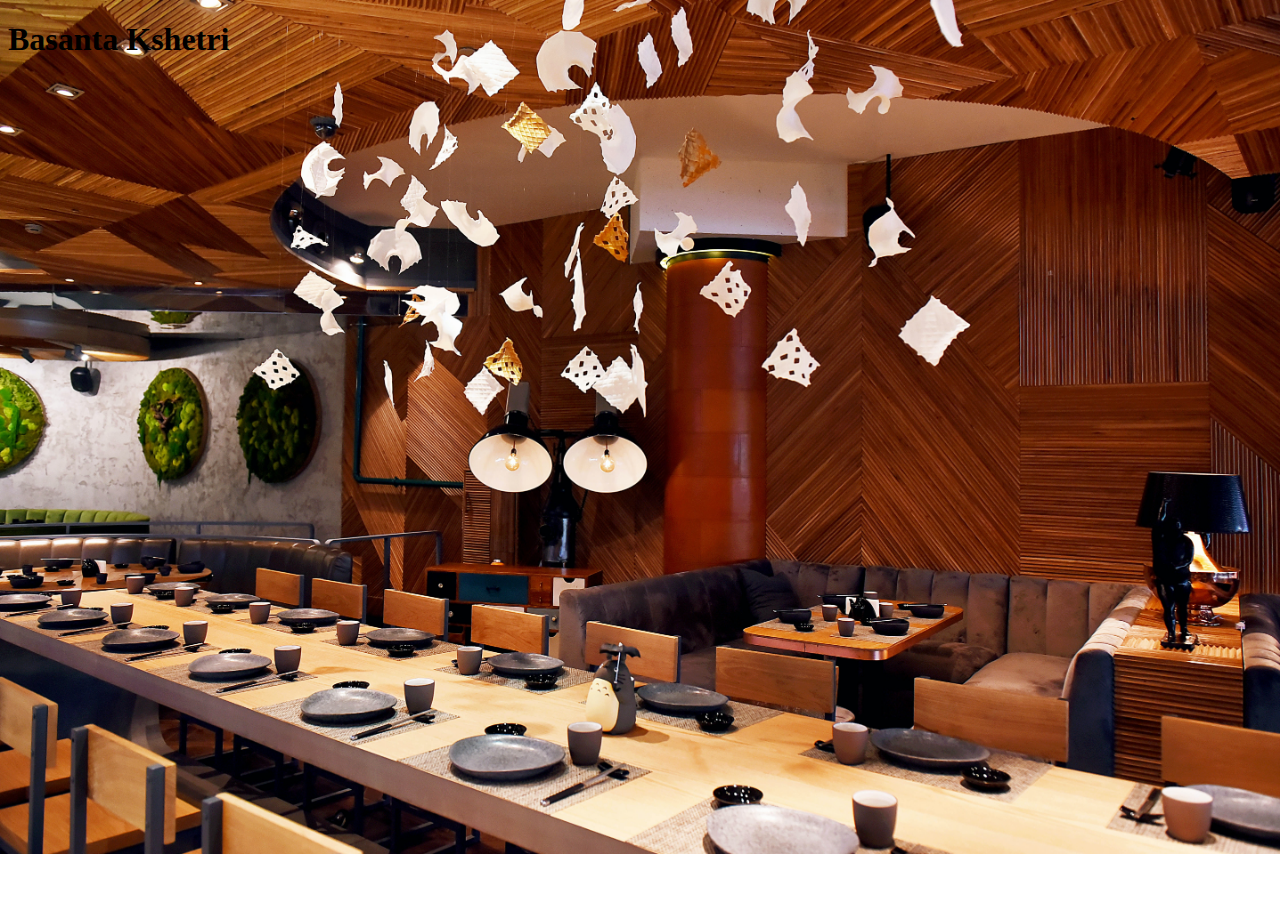
<file: index.html>
<!DOCTYPE html>	
<!DOCTYPE html>
<html>
<head>
	<meta charset="utf-8">
	<meta name="viewport" content="width=device-width, initial-scale=1">
	<title>prac</title>
	<link rel="stylesheet" type="text/css" href="index.css">
</head>
<body>
	<h1>
		Basanta Kshetri
	</h1>

</body>
</html>
</file>
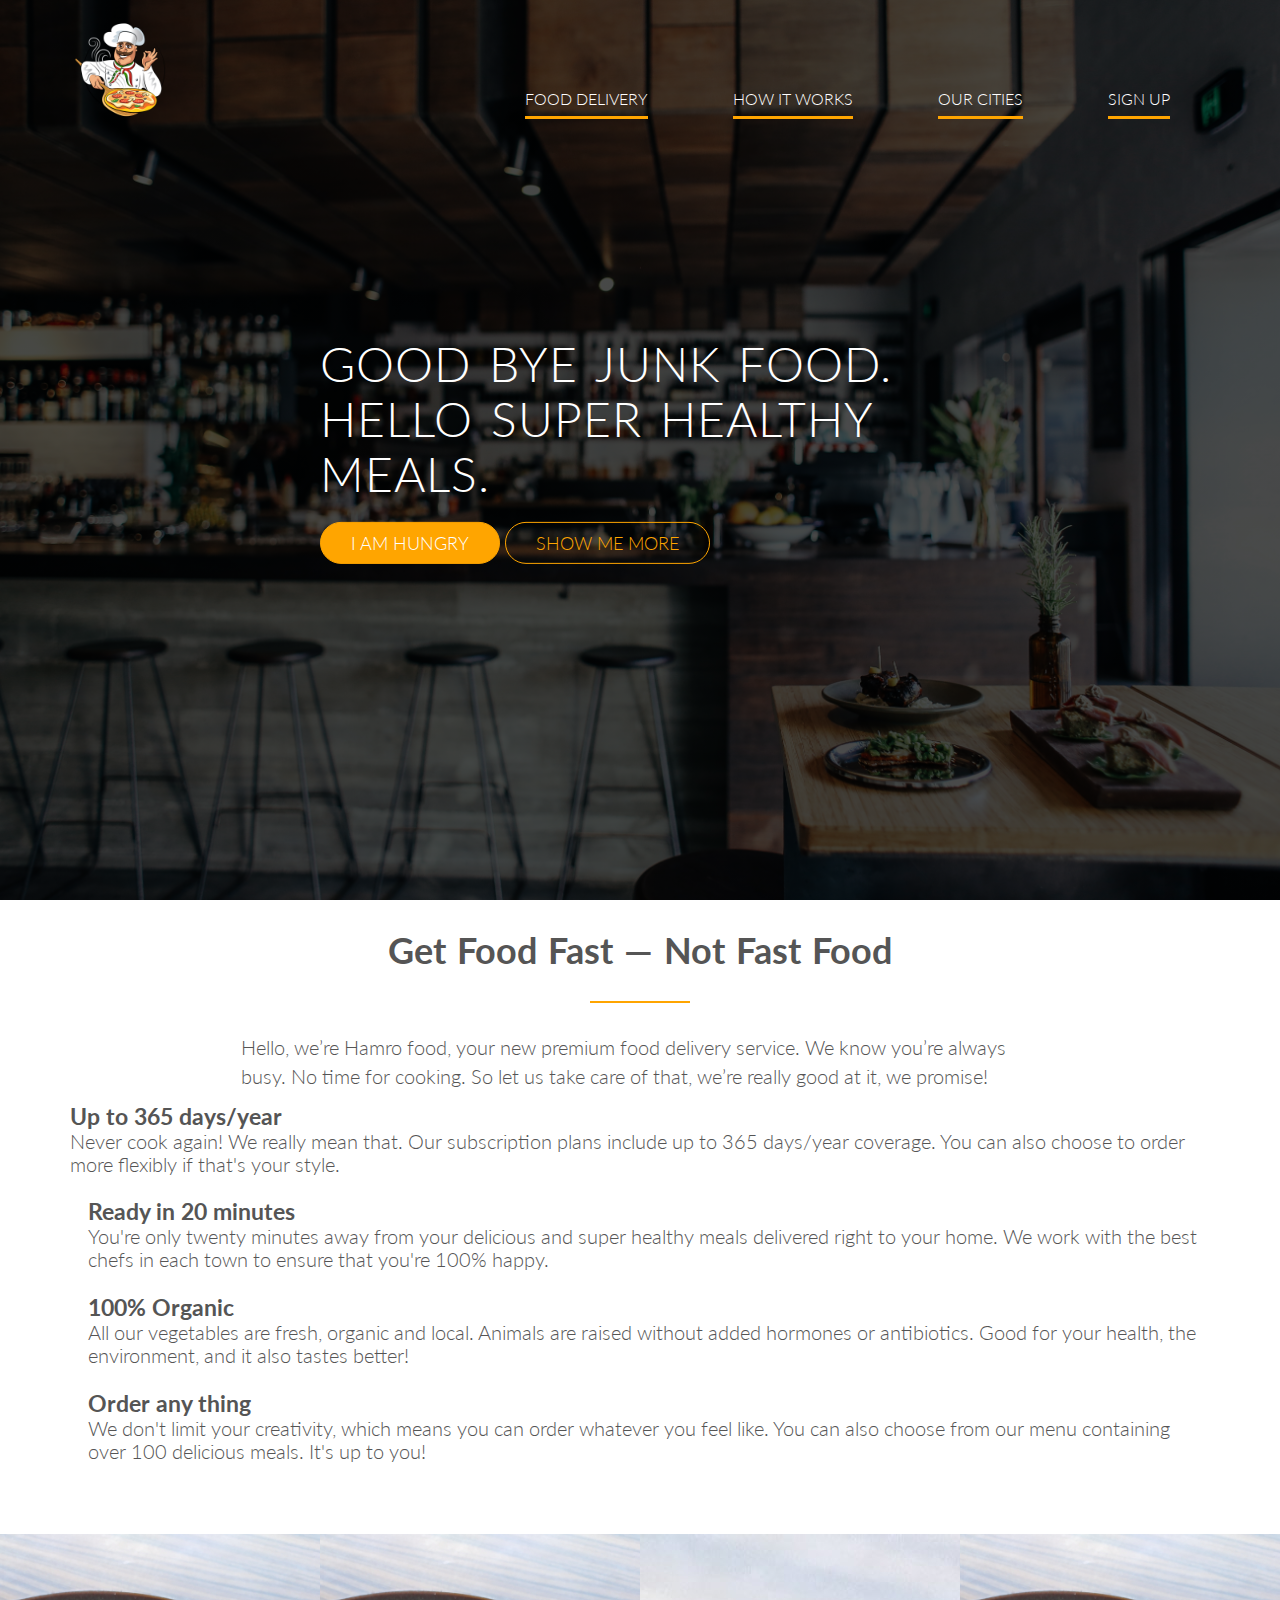
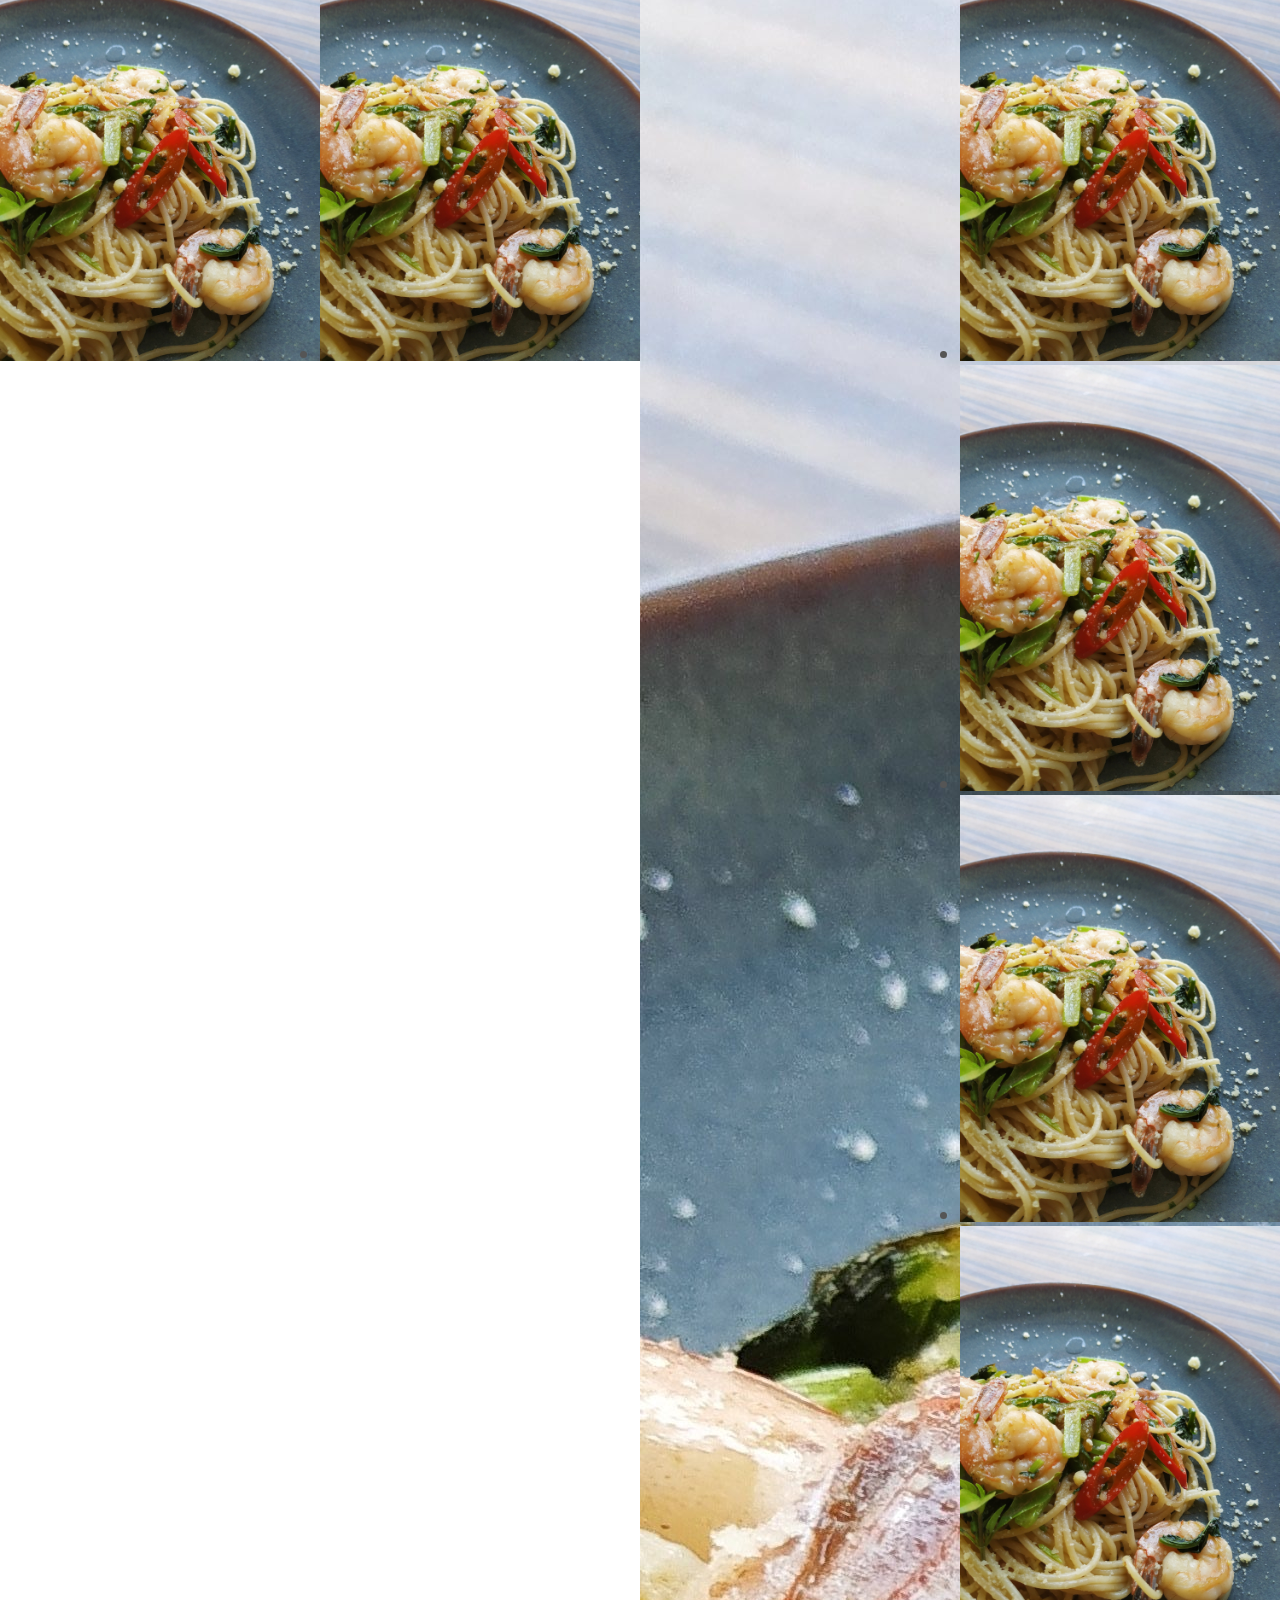
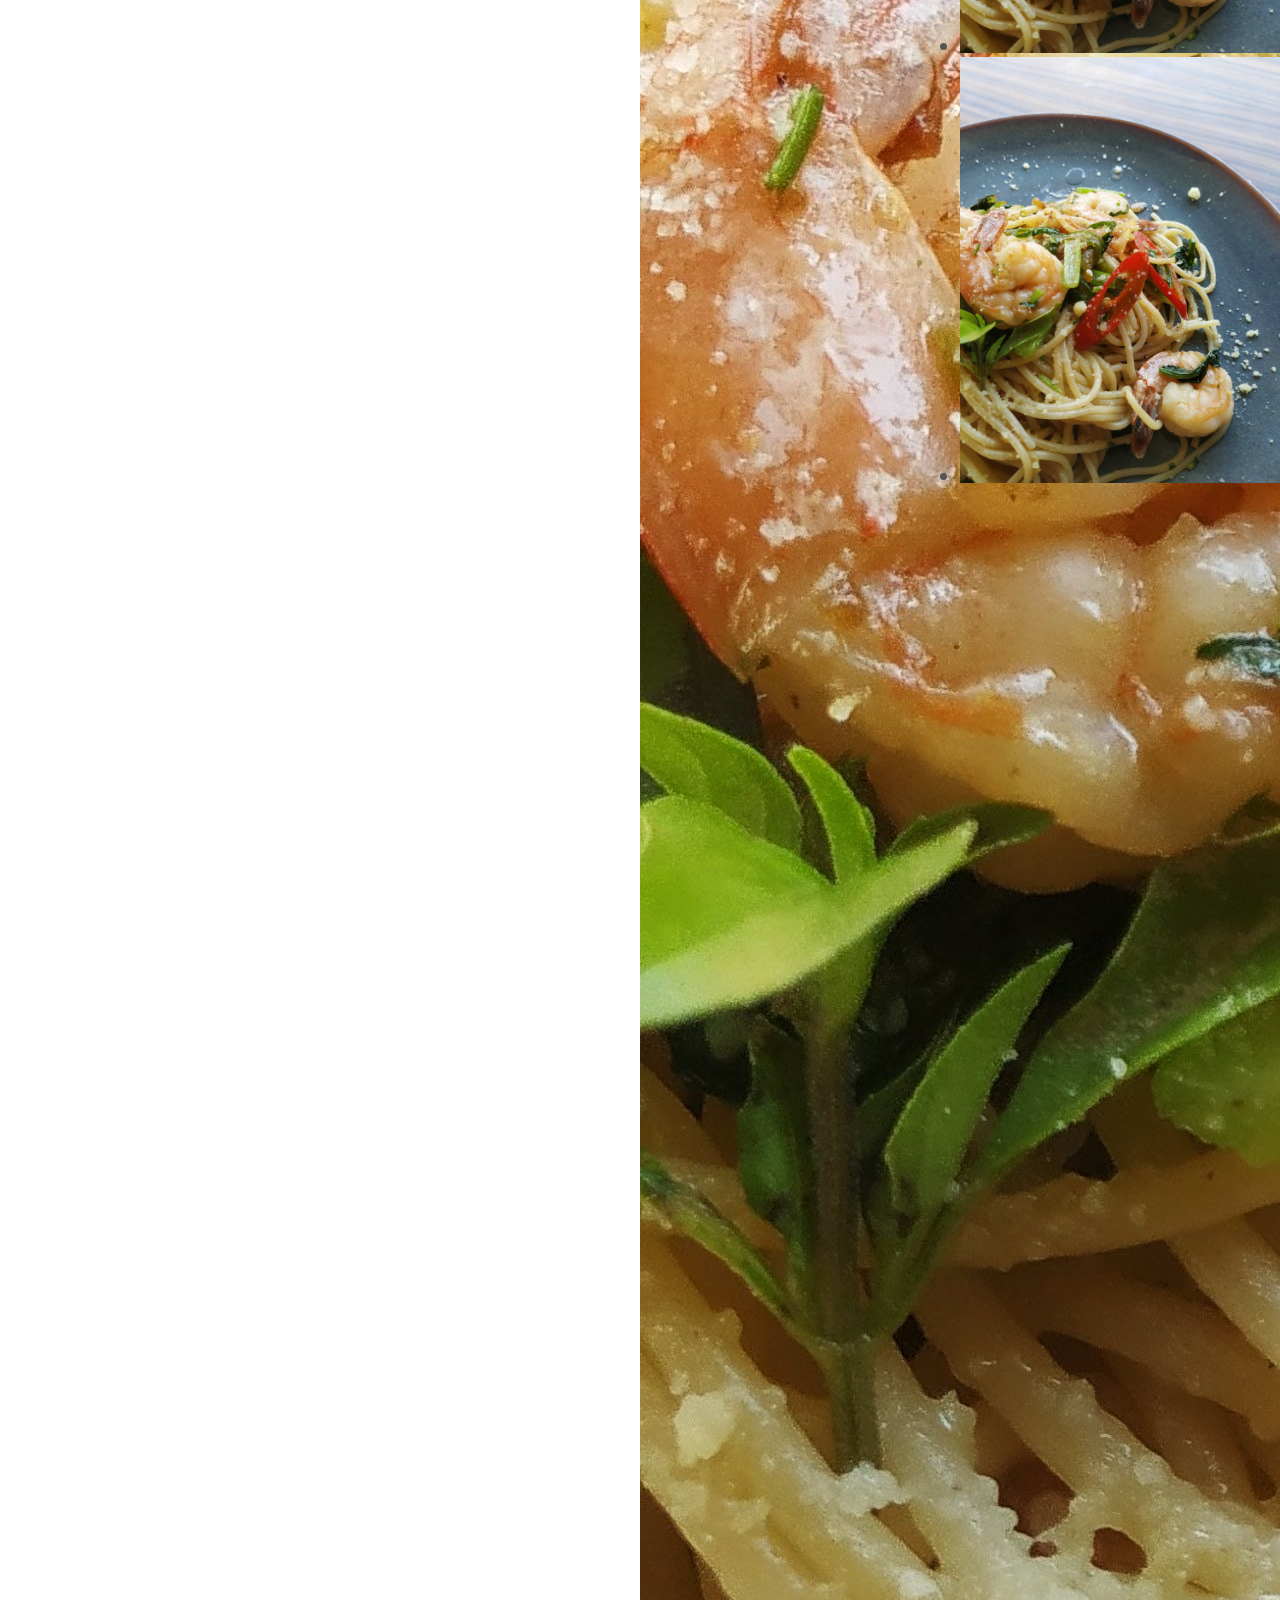
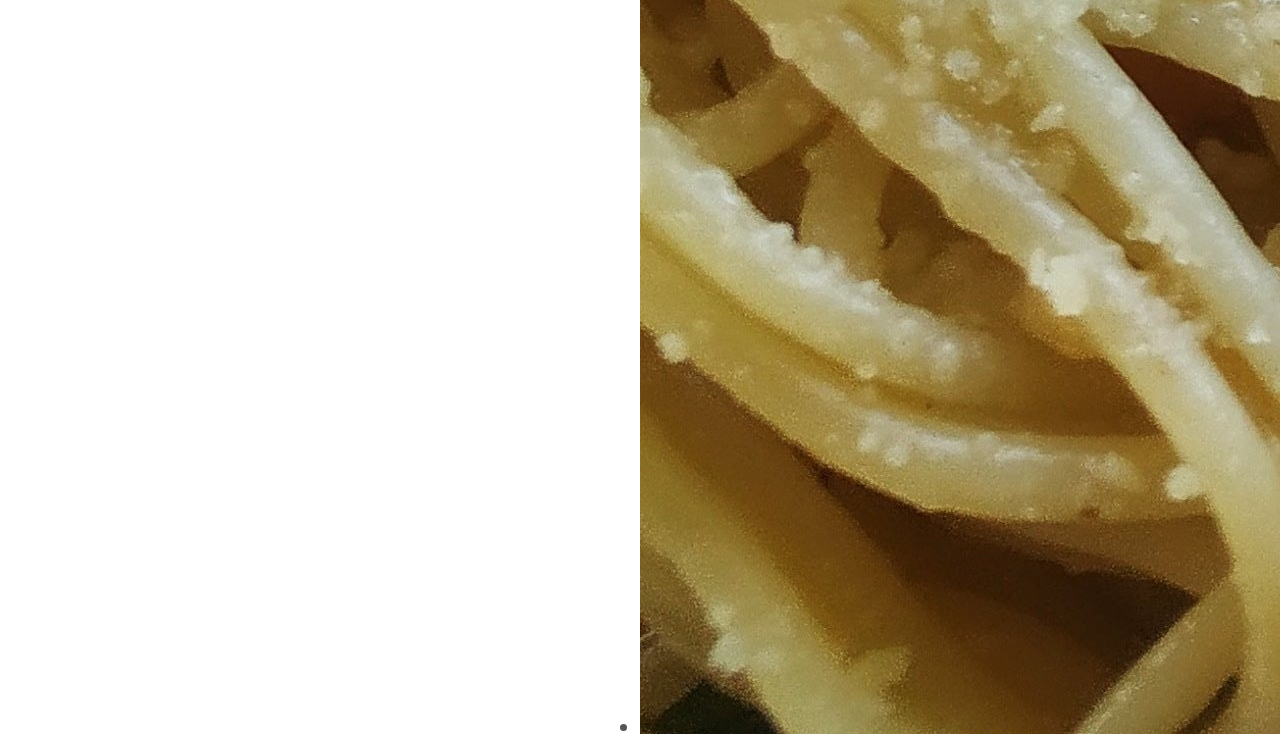
<file: css  hotel/index.html>
<!DOCTYPE html>
<html lang="en">

<head>
    <meta charset="UTF-8">
    <meta http-equiv="X-UA-Compatible" content="IE=edge">
    <meta name="viewport" content="width=device-width, initial-scale=1.0">
    <link rel="stylesheet" type="text/css" href="vendoors/css/ionicons.min.css">
    <link rel="stylesheet" type="text/css" href="vendoors/css/normalize.css">
    <link rel="stylesheet" type="text/css" href="vendoors/css/Grid.css">
    <link rel="stylesheet" type="text/css" href="resources/CSS/style.css">
    <link rel="preconnect" href="https://fonts.googleapis.com">
    <link rel="preconnect" href="https://fonts.gstatic.com" crossorigin>
    <link
        href="https://fonts.googleapis.com/css2?family=Lato:ital,wght@0,100;0,300;0,400;1,300&family=Rubik:wght@300&display=swap"
        rel="stylesheet">


    <title>Hamro Foods</title>
</head>

<body>
    <header>
        <nav>
            <div class="row">
                <img src="resources/CSS/img/0.png" alt="logo" class="logo">
                <ul class="main-nav">
                    <li><a href="#">Food Delivery</a></li>
                    <li><a href="#">How it Works</a></li>
                    <li><a href="#">our Cities</a></li>
                    <li><a href="#">Sign up</a></li>
                </ul>
            </div>
        </nav>
        <div class="text-box">
            <h1> Good Bye Junk Food. <br>Hello Super Healthy Meals.</h1>
            <a class="btn btn-one" href="#">I am hungry</a>
            <a class="btn btn-two" href="#">Show me more</a>
        </div>
    </header>


    <section class="features">
    <div class="row">
        <h2>Get Food Fast &mdash; Not Fast Food</h2>
        <p class="long-copy">

            Hello, we’re Hamro food, your new premium food delivery service. We know you’re always busy. No time for
            cooking. So let us take care of that, we’re really good at it, we promise!

        </p>
    </div>
    <div class="row">
        <div class="col span-1-of-4">
            <i class="timer-outline"></i>
            <h3> Up to 365 days/year</h3>
            <p>
                Never cook again! We really mean that. Our subscription plans include up to 365 days/year coverage. You
                can also choose to order more flexibly if that's your style.

            </p>
        </div>
        <div class="col span-1-of-4">
            <i class="speedometer-outline"></i>
            <h3> Ready in 20 minutes</h3>
            <p>
                You're only twenty minutes away from your delicious and super healthy meals delivered right to your
                home. We work with the best chefs in each town to ensure that you're 100% happy.


            </p>
        </div>
        <div class="col span-1-of-4">
            <i class="leaf-outline"></i>
            <h3> 100% Organic</h3>

            <p>
                All our vegetables are fresh, organic and local. Animals are raised without added hormones or
                antibiotics. Good for your health, the environment, and it also tastes better!

            </p>
        </div>
        <div class="col span-1-of-4">
            <i class="hand-left-outline"></i>
            <h3> Order any thing</h3>
            <p>
                We don't limit your creativity, which means you can order whatever you feel like. You can also choose
                from our menu containing over 100 delicious meals. It's up to you!
            </p>
        </div>
    </div>
    </section>
    <section>
        <ul class="meal-showcases">
            <li>
                <figure class="meal">
                    <img src="resources/img/1.jpg" alt="#">
                </figure>
            </li>
            <li>
                <figure class="meal">
                    <img src="resources/img/1.jpg" alt="#">
                </figure>
            </li><li>
                <figure>
                    <img src="resources/img/1.jpg" alt="#">
                </figure>
            </li>
            <li>
                <figure class="meal">
                    <img src="resources/img/1.jpg" alt="#">
                </figure>
            </li>
        </ul>
        <ul class="meal-showcases">
            <li>
                <figure class="meal">
                    <img src="resources/img/1.jpg" alt="#">
                </figure>
            </li>
            <li>
                <figure class="meal">
                    <img src="resources/img/1.jpg" alt="#">
                </figure>
            </li>
            <li>
                <figure class="meal">
                    <img src="resources/img/1.jpg" alt="#">
                </figure>
            </li>
            <li>
                <figure class="meal">
                    <img src="resources/img/1.jpg" alt="#">
                </figure>
            </li>
            </ul>


    </section>





</body>

</html>
</file>
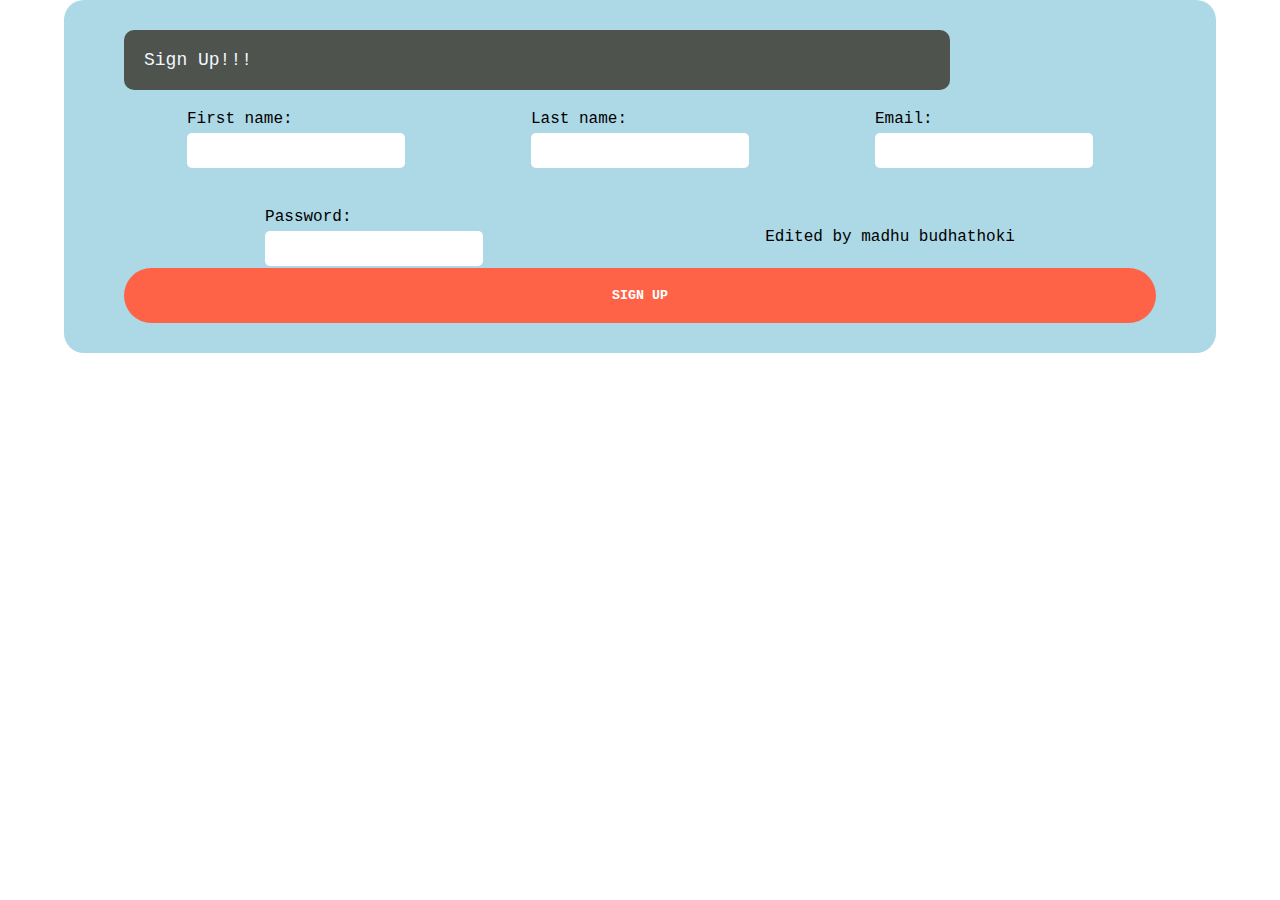
<file: form/f1.html>
<!DOCTYPE html>
<html lang="en">

<head>
    <meta charset="UTF-8">
    <meta http-equiv="X-UA-Compatible" content="IE=edge">
    <meta name="viewport" content="width=device-width, initial-scale=1.0">
    <link rel="stylesheet" href="f1.css">
    <title>form</title>
</head>

<body>

    <div class="form">

        <form action="">
            <div class="reg">Sign Up!!!</div>
            <div class="row">
                <div class="col">
                    <label for="f_name">First name:</label>
                    <input class="form-control" type="text" id="f_name" name="f_name">
                </div>
                <div class="col">
                    <label for="l_name">Last name:</label>
                    <input class="form-control" type="text" id="l_name" name="l_name">
                </div>
                <div class="col">
                    <label for="email"> Email:</label>
                    <input class="form-control" type="email" id="email" name="email">
                </div>
                <div class="col">
                    <label for="pass">Password:</label>
                    <input class="form-control" type="password" id="pass" name="pass">
                </div>
                <div class="col">
                Edited by madhu budhathoki
                </div>
            </div>
            <button class="btn" type="submit">Sign up</button>

    </div>
    
</body>

</html>
</file>
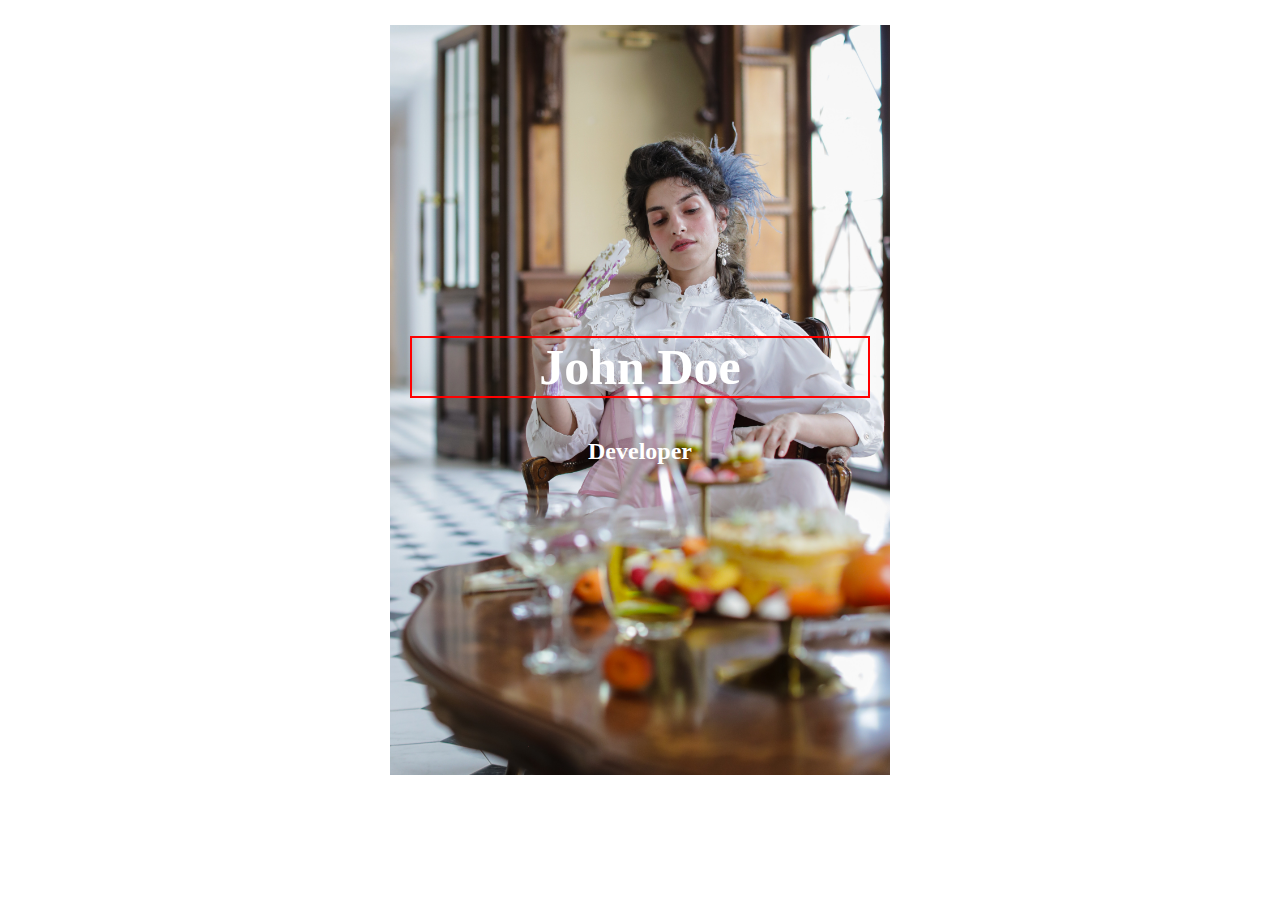
<file: practice/fl2.html>
<!DOCTYPE html>
<html lang="en">

<head>
    <meta charset="UTF-8">
    <meta http-equiv="X-UA-Compatible" content="IE=edge">
    <meta name="viewport" content="width=device-width, initial-scale=1.0">
    <link rel="stylesheet" href="fl2.css">
    <title>Document</title>
</head>

<body>
    <div class="wrapper">
        <img src="1.jpg" alt="">
        <div class="text-area">
            <h1> John Doe</h1>
            <h2> Developer</h2>
        </div>

    </div>
</body>

</html>
</file>
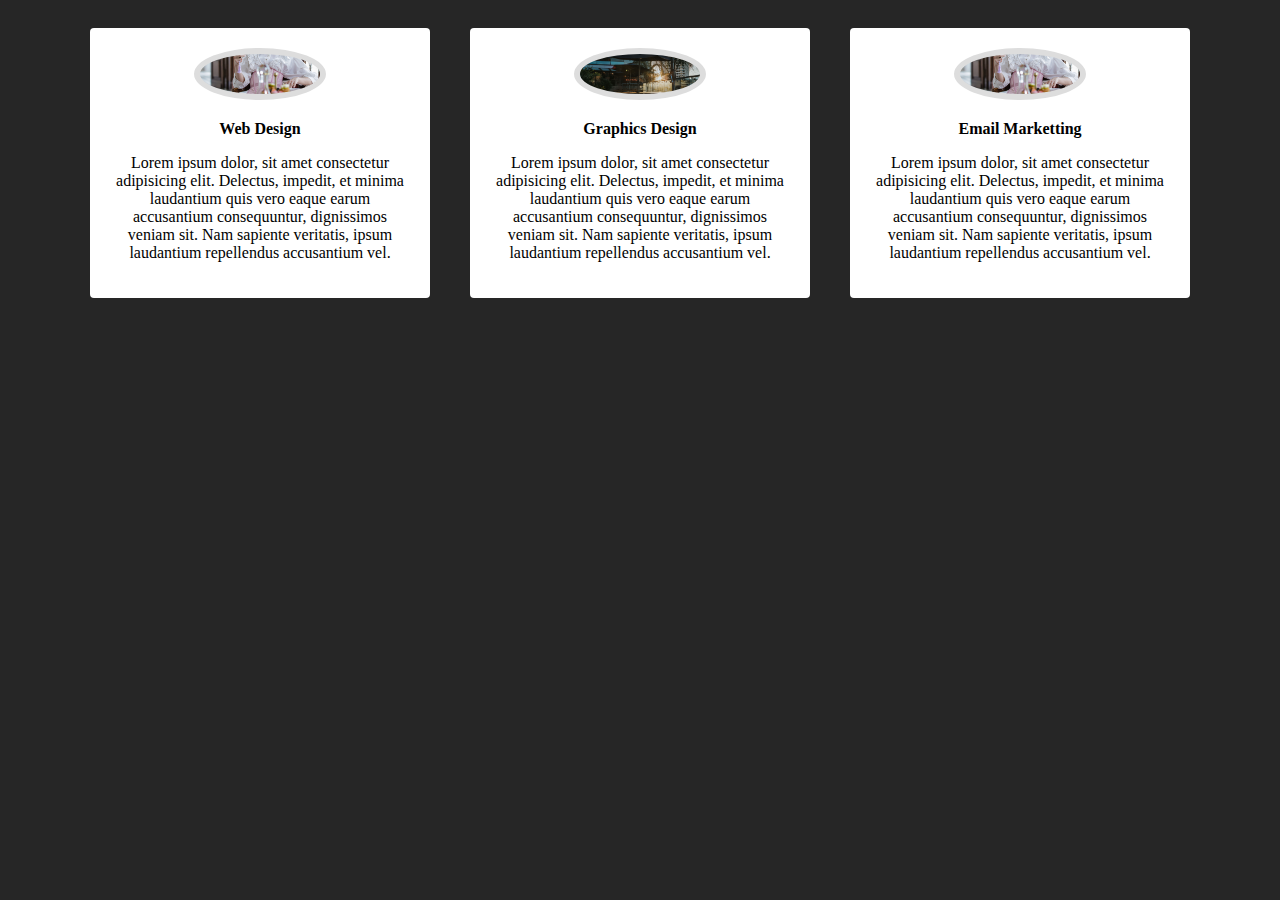
<file: practice/flex.html>
<!DOCTYPE html>
<html lang="en">

<head>
    <meta charset="UTF-8">
    <meta http-equiv="X-UA-Compatible" content="IE=edge">
    <meta name="viewport" content="width=device-width, initial-scale=1.0">
    <link rel="stylesheet" href="flex.css">
    <title>Document</title>
</head>

<body>
    <div class="box-area">

        <dv class="single-box">
            <div class="img-area"></div>
            <div class=" img text">
                <span class="header-text"><strong>Web Design</strong></span>
                <p> Lorem ipsum dolor, sit amet consectetur adipisicing elit. Delectus, impedit, et minima laudantium
                    quis
                    vero eaque earum accusantium consequuntur, dignissimos veniam sit. Nam sapiente veritatis, ipsum
                    laudantium repellendus accusantium vel.
                </p>
            </div>
        </dv>
        <div class="single-box">
            <div class="img-area"></div>
            <div class=" img text">
                <span class="header-text"><strong>Graphics Design</strong></span>
                <p> Lorem ipsum dolor, sit amet consectetur adipisicing elit. Delectus, impedit, et minima laudantium
                    quis vero eaque earum accusantium consequuntur, dignissimos veniam sit. Nam sapiente veritatis,
                    ipsum laudantium repellendus accusantium vel.
                </p>
            </div>
        </div>
        <div class="single-box">
            <div class="img-area"></div>
            <div class=" img text">
                <span class="header-text"><strong>Email Marketting</strong></span>
                <p> Lorem ipsum dolor, sit amet consectetur adipisicing elit. Delectus, impedit, et minima laudantium
                    quis vero eaque earum accusantium consequuntur, dignissimos veniam sit. Nam sapiente veritatis,
                    ipsum laudantium repellendus accusantium vel.
                </p>
            </div>
        </div>
    </div>
</body>

</html>
</file>
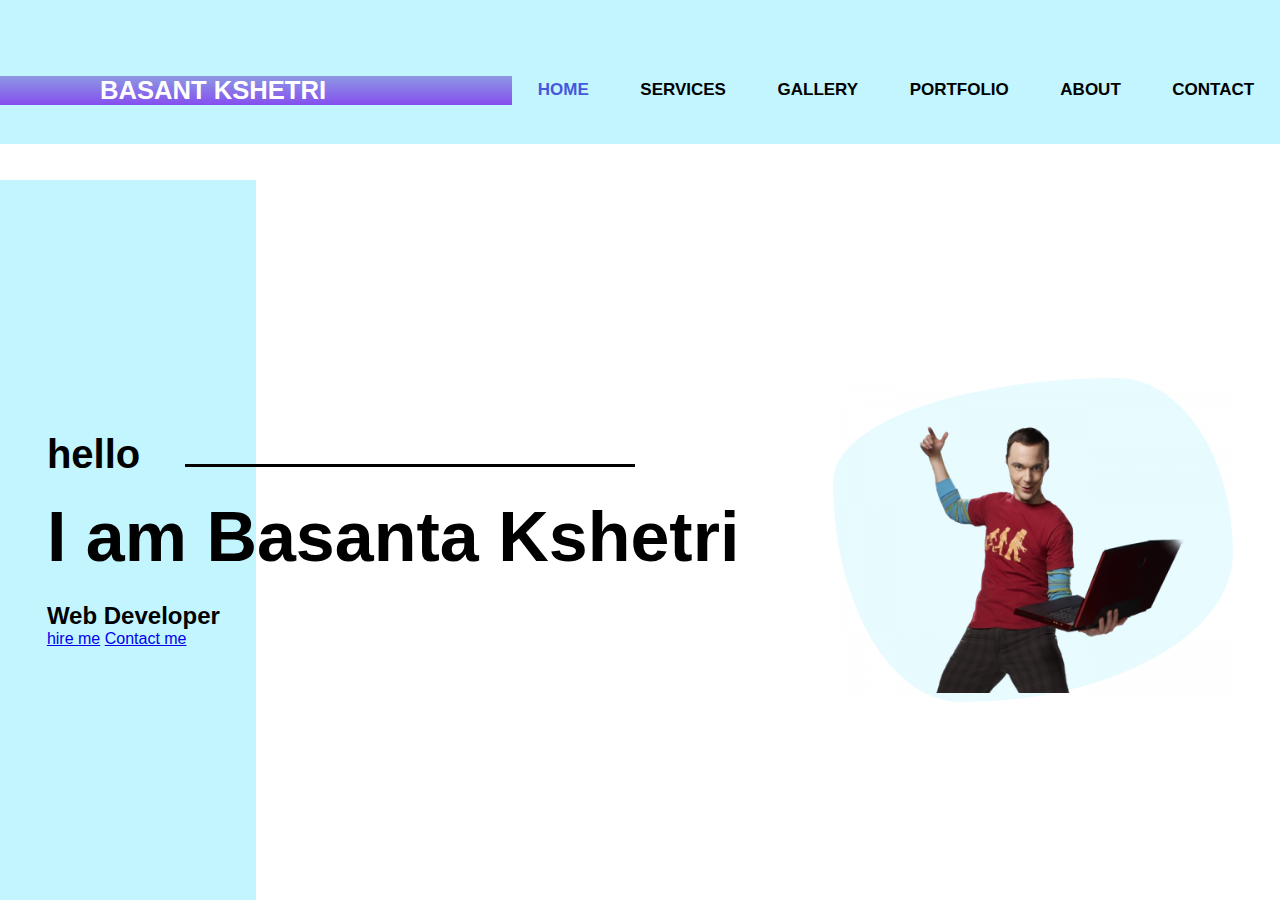
<file: practice/pro1.html>
<!DOCTYPE html>
<html lang="en">

<head>
    <meta charset="UTF-8">
    <meta http-equiv="X-UA-Compatible" content="IE=edge">
    <meta name="viewport" content="width=device-width, initial-scale=1.0">
    <link rel="stylesheet" href="pro1.css">
    <link rel="preconnect" href="https://fonts.googleapis.com">
<link rel="preconnect" href="https://fonts.gstatic.com" crossorigin>
<link href="https://fonts.googleapis.com/css2?family=Roboto:wght@100;300&display=swap" rel="stylesheet">
</head>

<body>
    <header>
        <section class="navsection">
            <div class="logo">
                <h1 >Basant Kshetri</h1>

            </div>
            <nav>
                <a href="#">Home</a>
                <a href="#">Services</a>
                <a href="#">Gallery</a>
                <a href="#">Portfolio</a>
                <a href="#">About</a>
                <a href="#">Contact</a>
            </nav>
        </section>
        <main>
            <div class="leftside">
                <h3>hello</h3>
                <h1> I am Basanta Kshetri</h1>
                <h2> Web Developer</h2>
                <a href="#"class="btn1">hire me</a>
                <a href="#" class="btn2">Contact me</a>
            </div>
            <div class="rightside">
                <img src="3.png">
            </div>



        </main>
    </header>

</body>

</html>
</file>
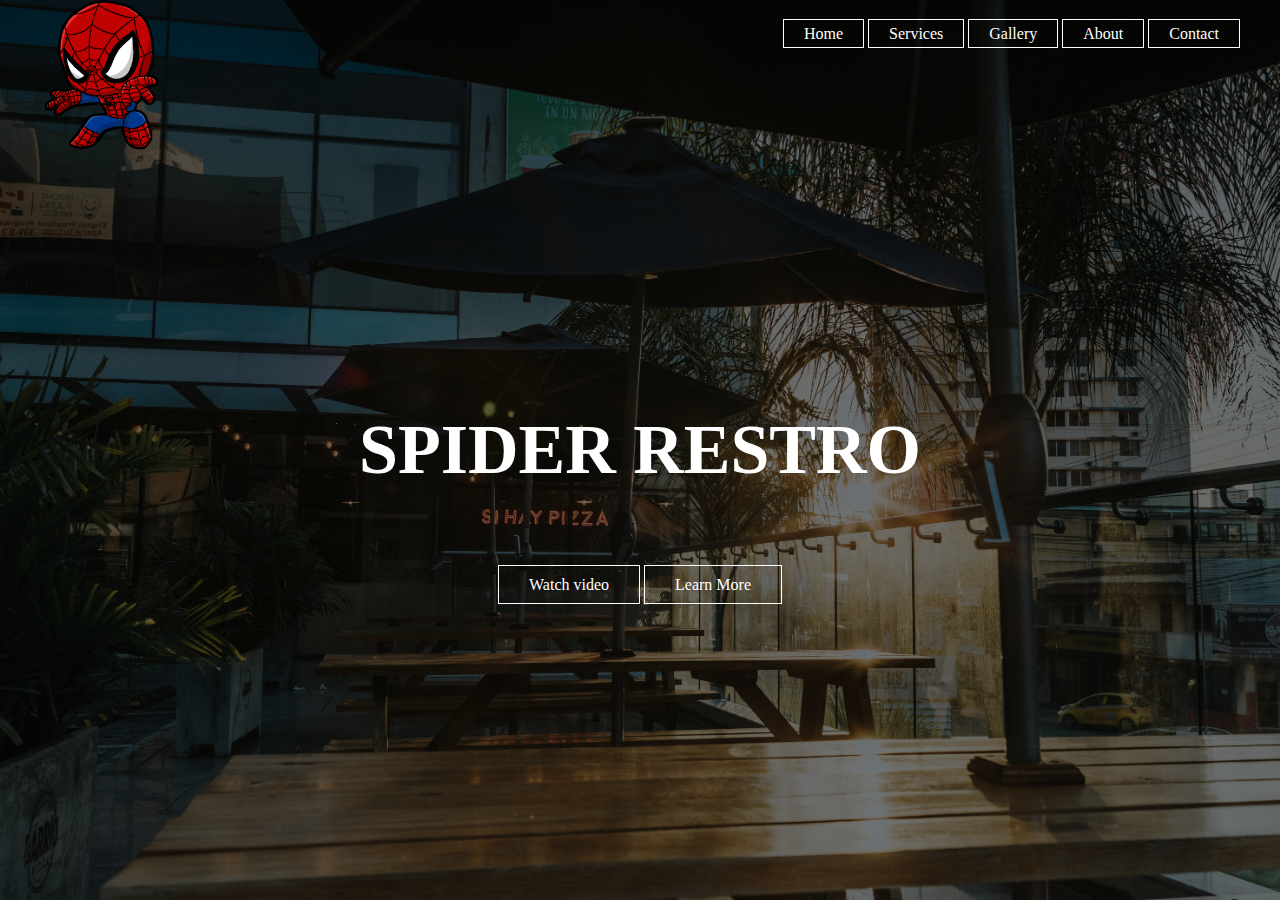
<file: practice/pro2.html>
<!DOCTYPE html>
<html lang="en">
<head>
    <meta charset="UTF-8">
    <meta http-equiv="X-UA-Compatible" content="IE=edge">
    <meta name="viewport" content="width=device-width, initial-scale=1.0">
    <link rel="stylesheet" href="pro2.css">
    <title>Document</title>
</head>
<body>
    <header>
        <div class="main">
            <div class="logo">
                <img src="4.png">
            </div>
            <ul>
                <li><a href="#">Home</a></li>
                <li><a href="#">Services</a></li>
                <li><a href="#">Gallery</a></li>
                <li><a href="#">About</a></li>
                <li><a href="#">Contact</a></li>
            </ul>
        </div>
        <div class="title">
            <h1>SPIDER RESTRO</h1>
        </div>
        <div class="button">
            <a href="#" class="btn">Watch video</a>
            <a href="#" class="btn">Learn More</a>
        </div>
    </header>
    
</body>
</html>
</file>
<file: index.css>
body
{
	background-image: url("p1.jpg");
	background-size: cover;
	
	background-repeat: no-repeat;

}
</file>
<file: css  hotel/vendoors/css/Grid.css>
/*  SECTIONS  ============================================================================= */

.section {
	clear: both;
	padding: 0px;
	margin: 0px;
}

/*  GROUPING  ============================================================================= */

.row {
    zoom: 1; /* For IE 6/7 (trigger hasLayout) */
}

.row:before,
.row:after {
    content:"";
    display:table;
}
.row:after {
    clear:both;
}

/*  GRID COLUMN SETUP   ==================================================================== */

.col {
	display: block;
	float:left;
	margin: 1% 0 1% 1.6%;
}

.col:first-child { margin-left: 0; } /* all browsers except IE6 and lower */


/*  REMOVE MARGINS AS ALL GO FULL WIDTH AT 480 PIXELS */

@media only screen and (max-width: 480px) {
	.col { 
		/*margin: 1% 0 1% 0%;*/
        margin: 0;
	}
}


/*  GRID OF TWO   ============================================================================= */


.span-2-of-2 {
	width: 100%;
}

.span-1-of-2 {
	width: 49.2%;
}

/*  GO FULL WIDTH AT LESS THAN 480 PIXELS */

@media only screen and (max-width: 480px) {
	.span-2-of-2 {
		width: 100%; 
	}
	.span-1-of-2 {
		width: 100%; 
	}
}


/*  GRID OF THREE   ============================================================================= */

	
.span-3-of-3 {
	width: 100%; 
}

.span-2-of-3 {
	width: 66.13%; 
}

.span-1-of-3 {
	wi
</file>
<file: css  hotel/resources/CSS/style.css>
*{
    margin:0;
    padding:0;
    box-sizing: border-box;
}
html{
    background-color: #fff;
    color:#555;
    font-family: 'Lato','Arial',sans-serif;
    font-size: 20px;
    font-weight: 300;
    text-rendering: optimizeLegibility;
}
.row{
    max-width: 1140px;
    margin:0 auto;
}
section{
    padding: 30px 0;
}
.text-box{
    position: absolute;
    max-width: 1140px;
    top:50%;
    left:50%;
    transform: translate(-50%,-50%);

}
header{
    background-image: linear-gradient(rgba(0,0,0,0.7),rgba(0,0,0,0.7)), url(img/3.jpg);
    min-height: 100vh;
    background-size: cover;
    background-position: center;
}
h1{
 margin: 0;
 margin-bottom: 20px;
 color:#FFF;
 font-size: 240%; 
 font-weight: 300;
 text-transform: uppercase;
 letter-spacing: 1px;
 word-spacing: 4px;

}
section{
    background-image: linear-gradient(#acb6e5),(#86fde8);
}
h2{
    font-size: 180%;
    word-spacing: 2px;
    text-align: center;
    margin-bottom: 30px;

}
h2:after{
    display:block;
    height:2px;
    background-color: orange;
    content:"";
    width:100px;
    margin:0 auto;
    margin-top:30px;
}
.long-copy
{
    line-height: 145%;
    width:70%;
    margin-left:15%;
}
.btn:hover,
.btn:active
{
background-color: aqua;


}
.btn:link,.btn:visited{
display:inline-block;
padding:10px 30px;
font-weight: 300;
text-decoration: none;
border-radius: 200px;
transition: background-color 2s, ease;

}
.btn-one:link
,.btn-one:visited{
    background-color: orange;
    border: 1px solid orange;
    color:#FFF
}
.btn-two:link,
.btn-two:visited
{
 border:1px solid orange;
 color: orange ;
}
.logo{
    height: 100px;
    width: auto;
    float: left;
    margin-top: 20px;
}
.main-nav 
{
    float:right;
    list-style: none;
    margin-top: 40px;
}
.main-nav li{
    display: inline-block;
    margin: 40px;
}
.main-nav li,a:link,
.main-nav li,a:visited{
    padding: 8px 0;
    color: #fff;
    text-decoration: none;
    text-transform: uppercase;
    font-size:90%;
    border-bottom: 2px solid orange;
    transition: border-bottom 0.2s, ease;
}
.main-nav li,a:hover,
.main-nav li,a:active{

border-bottom: 2px solid orange;
}
.meal-showcase{
    list-style: none;
    width:100%;
}
.meal-showcases li{
    display:blocdthk;
    float:left;
    width:25%

}
.meal{
width:100%;
margin:0;
}
.meal img{
    width:100%;
    height: auto;
    
}
</file>
<file: form/f1.css>
*{
    margin: 0;
    padding:0;
    box-sizing: border-box;
    font-family: 'Courier New', Courier, monospace;
}


form{
    background-color: lightblue;
    margin: 0 5%;
    padding: 30px 60px;
    border-radius: 20px;
    max-width: 1200px;
}
.reg{
    background-color: rgba(78, 83, 78);
    padding:20px;
    color: aliceblue;
    font-size:large;
    width: 80%;
    border-radius: 10px;
}
.row {
    display: flex;
    flex-wrap: wrap;
    position: relative;
    
    
}
.col {
    padding: 20px 40px;
    text-align: left;
    margin: auto;
}
.form-control{
    margin-top: 5px;
    width: 100%;
    border: none;
    padding: 10px 25px;
    border-radius: 5px;
    

}
label{
    display: block;
    text-align: left;
}

    

.btn{
width: 100%;
    padding: 20px 40px;
    background-color: tomato;
    border: none;
    border-radius: 50px;
    text-transform: uppercase;
    color:white;
    font-weight: 700;
    margin-top: -40px;
   
}

 /* @media only screen and (max-width: 900px) {
    .row {
        
        grid-template-columns: auto auto;
        
    }
}
@media only screen and (max-width: 600px) {
    .row {
        grid-template-columns: auto;
        
    }
} */
</file>
<file: practice/fl2.css>
img{
    max-width: 100%;
    height:auto;
    display:block;
}
.wrapper{
    max-width: 500px;
    text-align: center;
    position: relative;
    margin:2% auto;

}
.text-area{
    position:absolute;
    width:100%;
    height:100%;
    top:0;
    left:0;
    color:white;
    display:flex;
    flex-direction: column;
    justify-content: center;


}
.text-area h1{
    margin: 20px;
    font-size: 50px;
    border:2px solid red;
}
</file>
<file: practice/flex.css>
body{
    background: #262626;
}
.box-area{
    display: flex;
    flex-wrap: wrap;
    justify-content: center;
    align-items: center;
}
.single-box{
    position:relative;
    display:flex;
    flex-direction: column;
    align-items: center;
    justify-content: center;
    width:300px;
    height:auto;
    border-radius: 4px;
    background-color: #fff;
    text-align: center;
    margin: 20px;
    padding: 20px;
    transition: .3s;

}
.img-area{
    display: flex;
    justify-content: center;
    align-items:center ;
    width:80px;
    border: 6px solid #ddd;
    border-radius: 50%;
    margin-bottom: 20px;
    padding:20px;
    -webkit-background-size:cover;
    background-size: cover;
    background-position:center center;

}
.single-box:nth-child(1) .img-area{
    background-image: url(1.jpg);
}
.single-box:nth-child(2) .img-area{
    background-image: url(2.jpg);
}
.single-box:nth-child(3) .img-area{
    background-image: url(1.jpg);
}
.single-box:hover{
    background:#e84393;
}
</file>
<file: practice/pro1.css>
*{
    margin:0;
    padding: 0;
    font-family: 'Rubik', sans-serif;;
}
header{
    width:100%;
    height: 100vh;
    background-image:linear-gradient(to left, #fff 80%, #c3f5ff 20%);

}
.navsection{
width:100%;
height:20vh;
display:flex;
justify-content: space-around;
align-items: center;
background-image:linear-gradient(to top, #fff 20%, #c3f5ff 20%);

}
.logo{
    width:40%;
    color:#fff;
    background-image: linear-gradient(#8d98e3, #854fee);
    padding-left: 100px;
    box-sizing: border-box;
}
.logo h1{
    text-transform: uppercase;
    font-size: 1.6rem;
    animation: aghipachi 2s linear infinite;
    animation-direction:alternate ;

}
@keyframes aghipachi{
    from{padding-left: 40px;}
    to {padding-right: 40px;}

}
nav{
    width:60%;
    display: flex;
    justify-content: space-around;
}
nav a{
    text-decoration: none;
    text-transform: uppercase;
    color: #000;
    font-weight: 900;
    font-size: 17px;
    position: relative;
}
nav a:first-child{
    color:#4458dc;
}
nav a:before{
    content:" ";
    position:absolute;
    top:110%;
    left:0;
    width:0;
    height:2px;
    border-bottom: 2px solid #4458dc;
    transition: all 0.4s linear;
}
nav a:hover:before
{
    width:100%;
}
main{
    height:80vh;
    display:flex;
    justify-content:space-around;
    align-items: center;
}
.rightside
{
    border-radius: 71% 29% 68% 32% / 32% 54% 46% 68% ;
    background-color: #e8fbff;
}
.rightside img{
    max-width: 400px;
    height: auto;
}
.leftside h3
{
    font-size: 40px;
    margin-bottom: 20px;
    position:relative;
}
.leftside h3:after{
content:"";
width:450px;
height:3px;
position:absolute;
top:70%;
left:20%;
background:#000;

}
.leftside h1{
    margin-top:20px;
    font-size: 70px;
    margin-bottom:25px ;
}
</file>
<file: practice/pro2.css>
*{
    margin: 0;
    padding:0;
    Font-family: Century Gothic;
}
header{
    background-image:linear-gradient(rgba(0,0,0,0.5),rgba(0,0,0,0.5)) ,url(2.jpg);
    height:100vh;
    background-size:cover;
    background-position:center;
}
ul{
    float:right;
    list-style-type:none;
    margin-top: 25px;
}
ul li{
    display: inline-block;
}
ul li a{
    text-decoration: none;
    color:#fff;
    padding:5px 20px;
    border:1px solid #fff;
    transition: 0.6s ease;
}
ul li a:hover
{
    background-color: #fff;
    color:#000;
}
ul li.active a.logo img{
    float:left;
    width:150px;
    height: auto;
}
.logo img{
    float:left;
    width:150px;
    height: auto;
}
.main{
    max-width: 1200px;
    margin:auto;
}
.title{
    position:absolute;
    top:50%;
    left:50%;
    transform: translate(-50%,-50%);

}
.title h1{
    color:#fff;
    font-size: 70px;
}
.button{
    position:absolute;
    top:65%;
    left:50%;
    transform:translate(-50%,-50%)
}
.btn{
    border:1px solid #fff;
    padding: 10px 30px;
    color:#fff;
    text-decoration: none;
    transition: 0.6s ease;
}
.btn:hover{
    background-color: #fff;
    color:#000;
}
</file>
